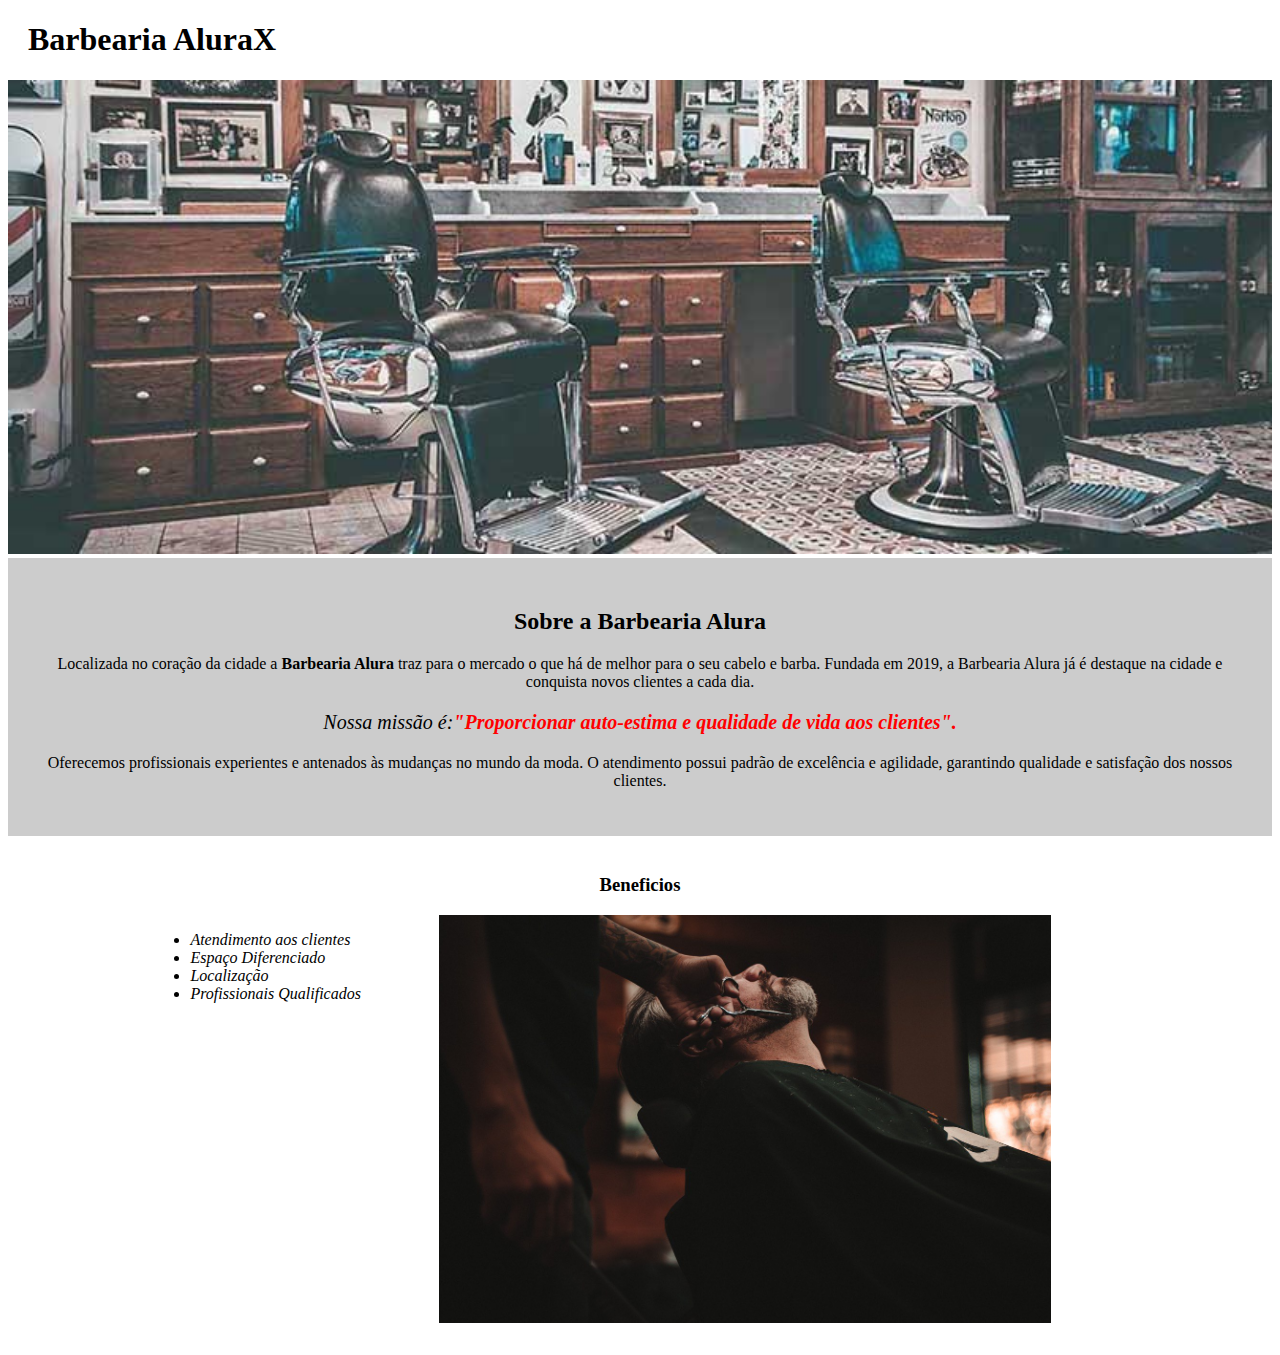
<file: Parte 1/index.html>
<!DOCTYPE html>
<html lang="pt-br">

<head>
    <meta charset="UTF-8">
    <title>Barbearia Alura</title>
    <link rel="stylesheet" href="style.css">
</head>

<body>
    <header>
        <h1 class="tituloPrincipal">Barbearia AluraX</h1>
    </header>
    <img id="banner" src="banner.jpg">
    <div class="principal">
        <h2 class="tituloCentralizado">Sobre a Barbearia Alura</h2>

        <p> Localizada no coração da cidade a <strong> Barbearia Alura</strong> traz para o mercado o que há de melhor para o seu cabelo e barba. Fundada em 2019, a Barbearia Alura já é destaque na cidade e conquista novos clientes a cada dia.</p>

        <p id="missao"><em>Nossa missão é:<strong>"Proporcionar auto-estima e qualidade de
                    vida aos clientes".</strong></em></p>

        <p>Oferecemos profissionais experientes e antenados às mudanças no mundo da moda. O atendimento possui padrão de excelência e agilidade, garantindo qualidade e satisfação dos nossos clientes.</p>
    </div>

    <div class="beneficios">
        <h3 class="tituloCentralizado">Beneficios</h3>
        <ul>
            <li class="itens">Atendimento aos clientes</li>
            <li class="itens">Espaço Diferenciado</li>
            <li class="itens">Localização</li>
            <li class="itens">Profissionais Qualificados</li>
        </ul>
        <img src="beneficios.jpg" class="imgBeneficios">
    </div>

</body>

</html>
</file>
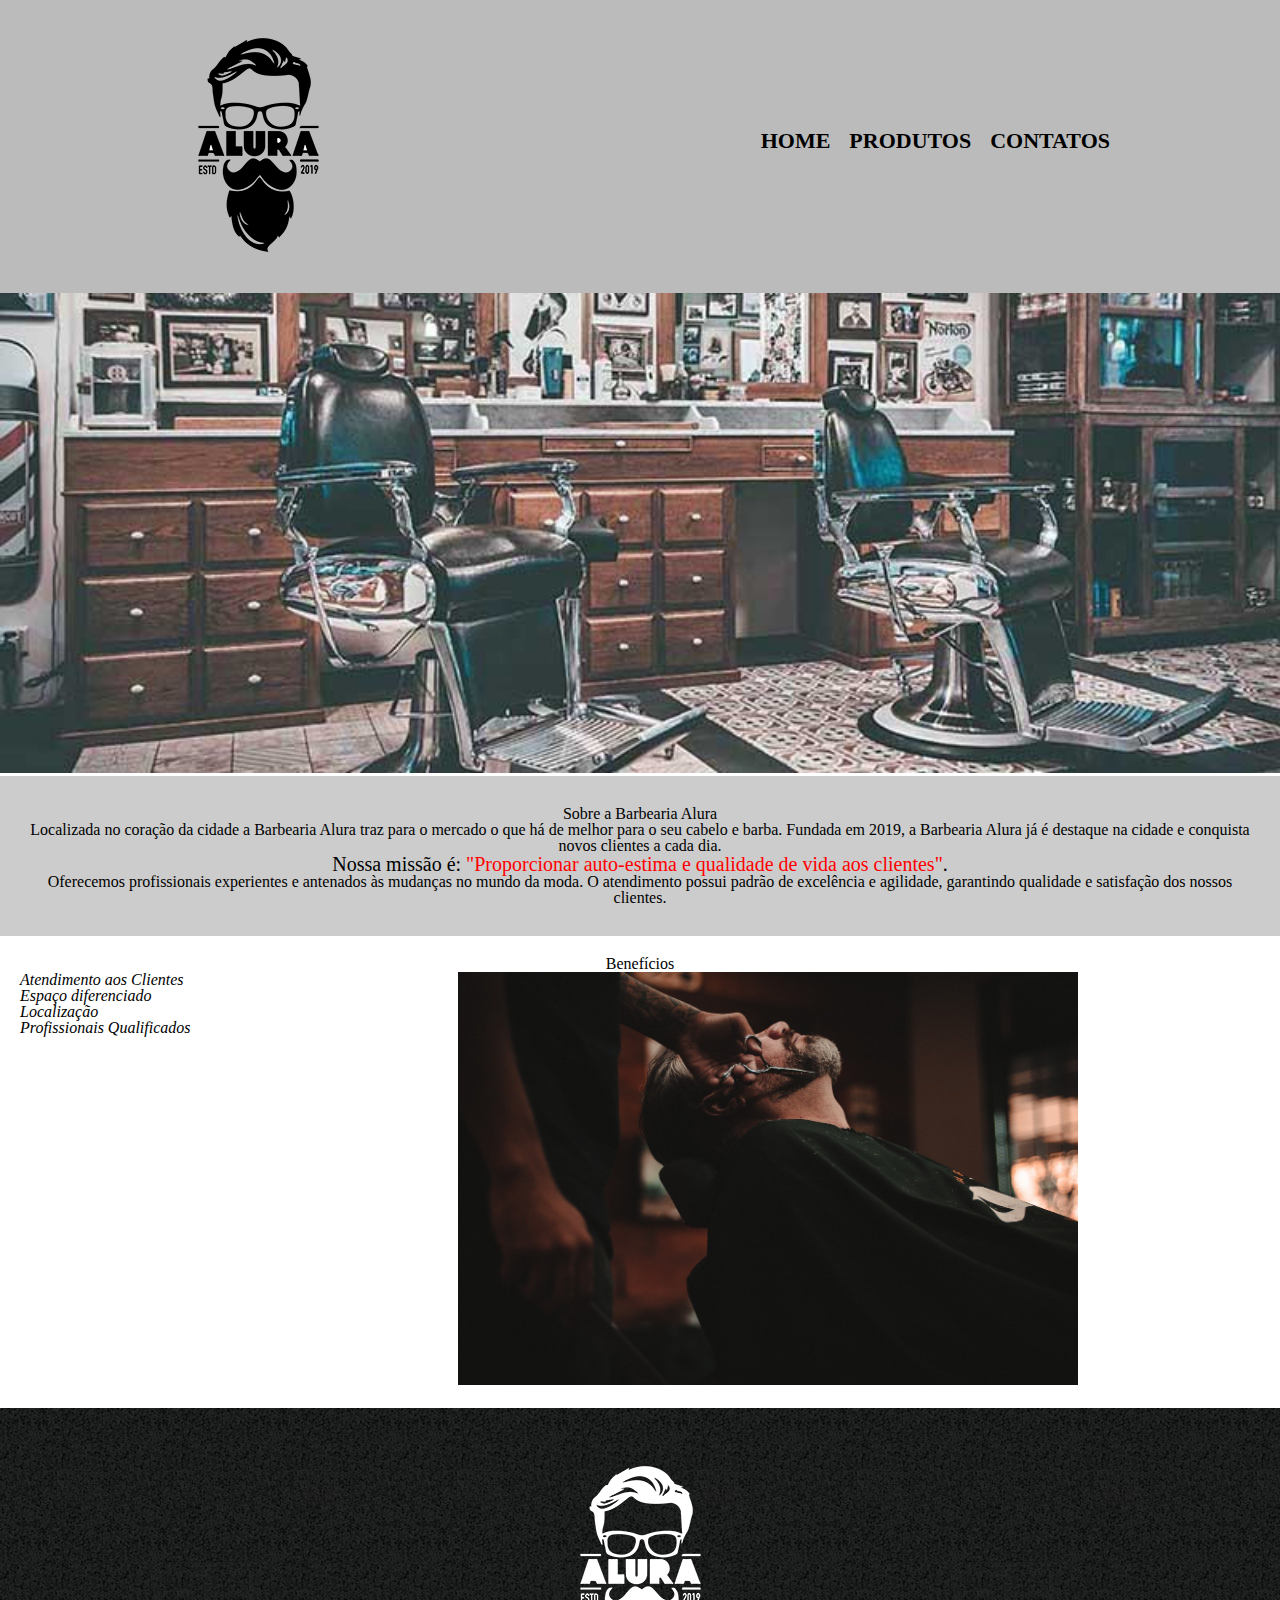
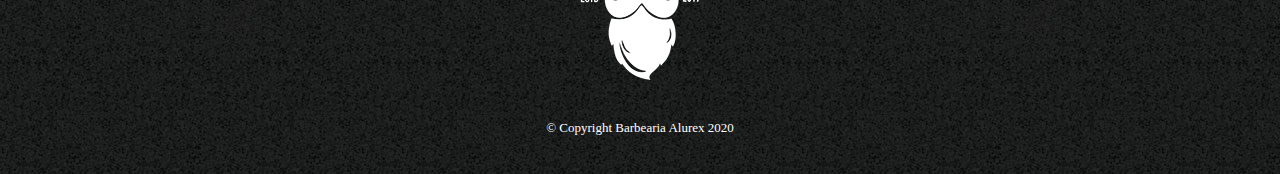
<file: Parte 2/index.html>
<!DOCTYPE html>
<html lang="pt-br">

<head>
    <meta charset="UTF-8">
    <title>Barbearia Alura</title>
    <link rel="stylesheet" href="reset.css/reset.css">
    <link rel="stylesheet" href="style.css">
    <link rel="stylesheet" href="produtos.css">
</head>

<body>
    <header>
        <div class="caixa">
            <h1><img src="imagens/logo.png"> </h1>
            <nav>
                <ul>
                    <li>
                        <a href="index.html">Home</a>
                    </li>
                    <li>
                        <a href="produtos.html">Produtos</a>
                    </li>
                    <li>
                        <a href="contatos.html">Contatos</a>
                    </li>
                </ul>
            </nav>
        </div>
    </header>
    <main>
        <img id="banner" src="banner.jpg">
        <div class="principal">
            <h2 class="titulo-centralizado">Sobre a Barbearia Alura</h2>

            <p>Localizada no coração da cidade a <strong>Barbearia Alura</strong> traz para o mercado o que há de melhor para o seu cabelo e barba. Fundada em 2019, a Barbearia Alura já é destaque na cidade e conquista novos clientes a cada dia.</p>

            <p id="missao"><em>Nossa missão é: <strong>"Proporcionar auto-estima e qualidade de vida aos clientes"</strong>.</em></p>

            <p>Oferecemos profissionais experientes e antenados às mudanças no mundo da moda. O atendimento possui padrão de excelência e agilidade, garantindo qualidade e satisfação dos nossos clientes.</p>
        </div>

        <div class="beneficios">
            <h3 class="titulo-centralizado">Benefícios</h3>

            <ul class="lista-beneficios">
                <li class="itens">Atendimento aos Clientes</li>
                <li class="itens">Espaço diferenciado</li>
                <li class="itens">Localização</li>
                <li class="itens">Profissionais Qualificados</li>
            </ul>

            <img src="beneficios.jpg" class="imagembeneficios">
        </div>
    </main>

    <footer>
        <img src="imagens/logo-branco.png">
        <p class="copyright">&copy; Copyright Barbearia Alurex 2020</p>
    </footer>
</body>

</html>
</file>
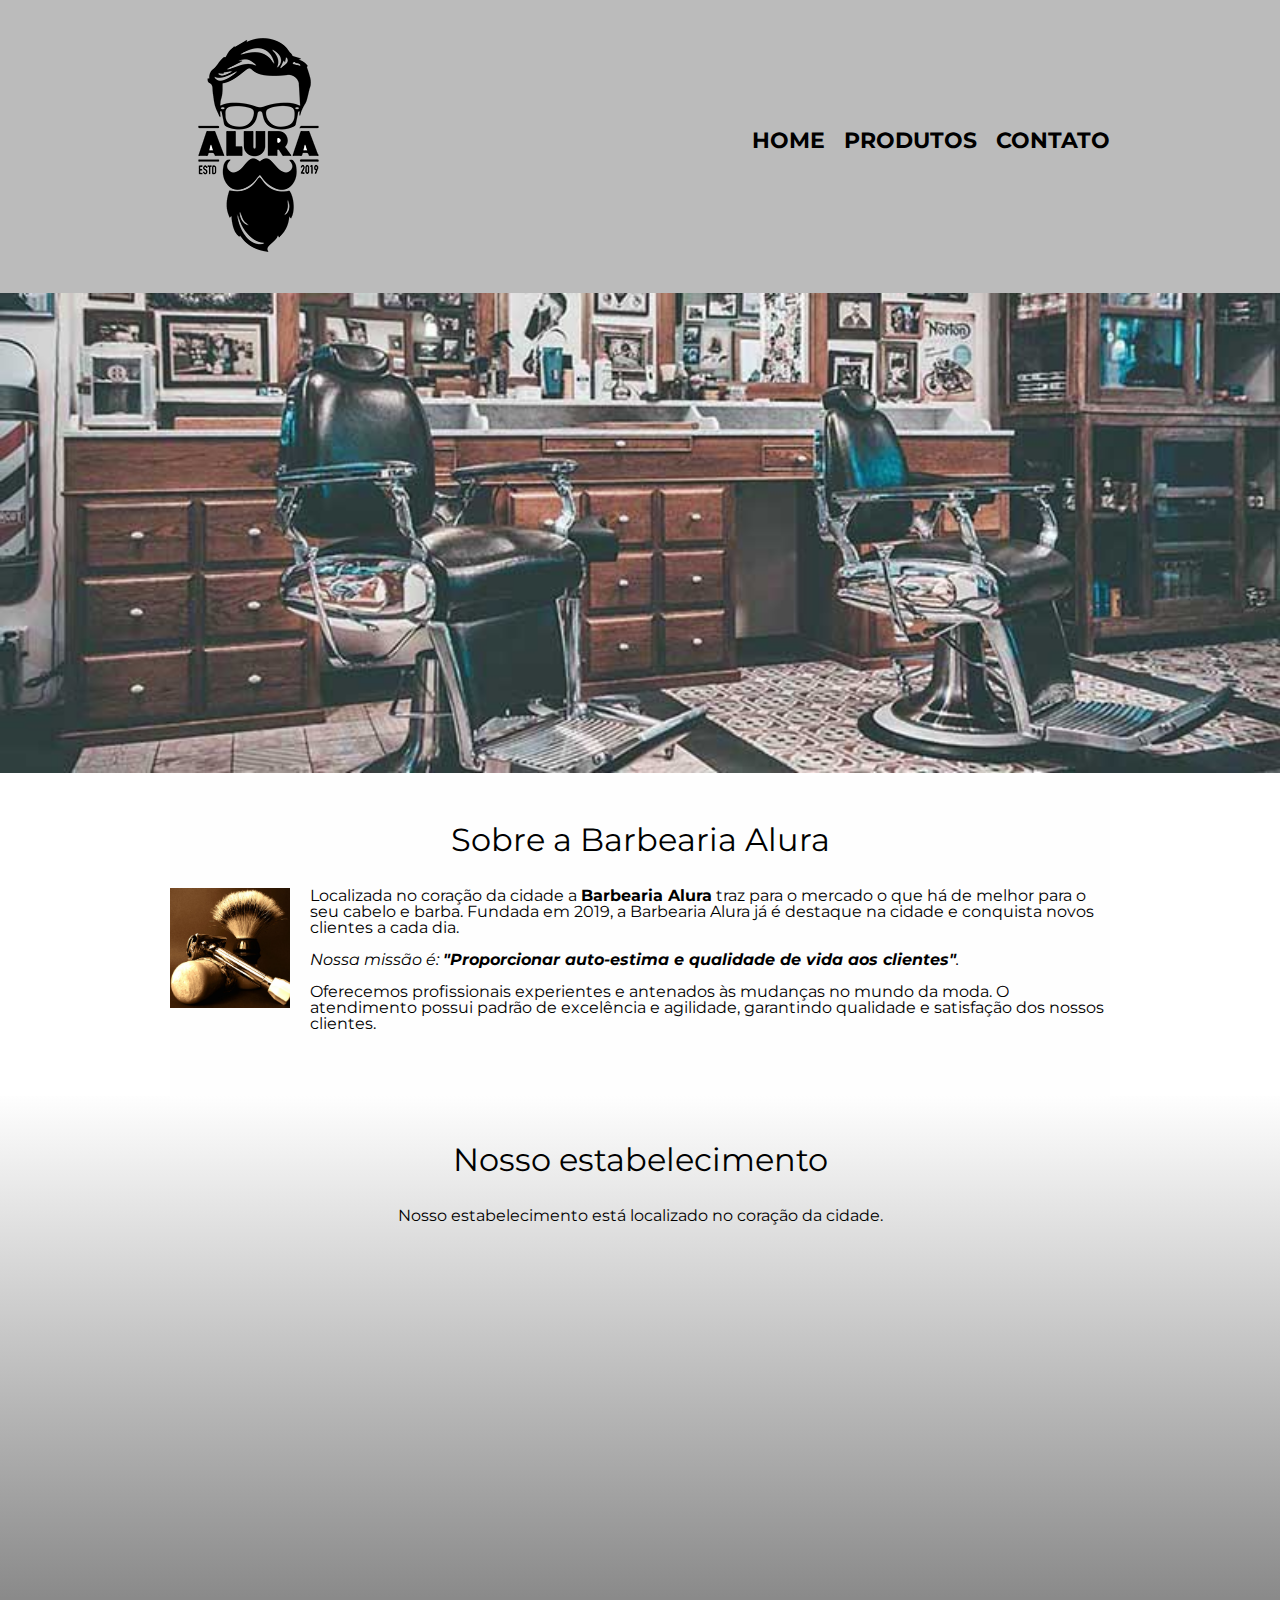
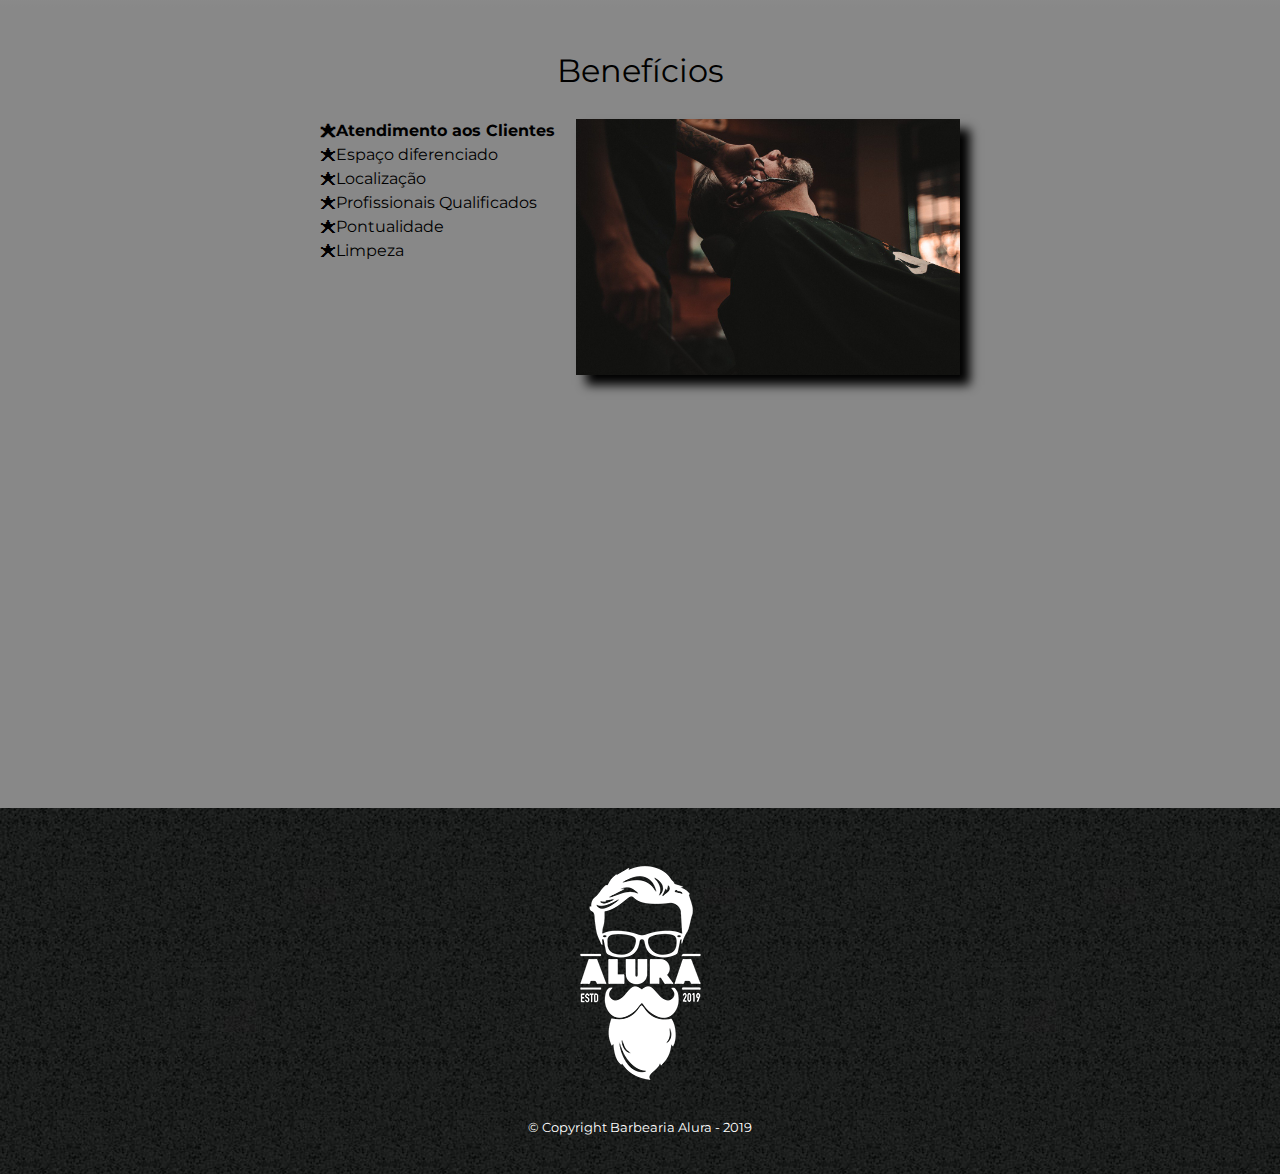
<file: Parte 4/index.html>
<!DOCTYPE html>
<html lang="pt-br">

<head>
    <meta charset="UTF-8">
    <meta name="viewport" content="width=device-width">
    <title>Barbearia Alura</title>

    <link rel="stylesheet" href="reset.css">
    <link rel="stylesheet" href="style.css">
    <link href="https://fonts.googleapis.com/css?family=Montserrat&display=swap" rel="stylesheet">
</head>

<body>
    <header>
        <div class="caixa">
            <h1><img src="logo.png"></h1>

            <nav>
                <ul>
                    <li><a href="index.html">Home</a></li>
                    <li><a href="produtos.html">Produtos</a></li>
                    <li><a href="contato.html">Contato</a></li>
                </ul>
            </nav>
        </div>
    </header>

    <img class="banner" src="banner.jpg">

    <main>
        <section class="principal">
            <h2 class="titulo-principal">Sobre a Barbearia Alura</h2>

            <img class="utensilios" src="utensilios.jpg" alt="Utensilios de um barbeiro.">

            <p>Localizada no coração da cidade a <strong>Barbearia Alura</strong> traz para o mercado o que há de melhor para o seu cabelo e barba. Fundada em 2019, a Barbearia Alura já é destaque na cidade e conquista novos clientes a cada dia.</p>

            <p id="missao"><em>Nossa missão é: <strong>"Proporcionar auto-estima e qualidade de vida aos clientes"</strong>.</em></p>

            <p>Oferecemos profissionais experientes e antenados às mudanças no mundo da moda. O atendimento possui padrão de excelência e agilidade, garantindo qualidade e satisfação dos nossos clientes.</p>
        </section>

        <section class="mapa">
            <h3 class="titulo-principal">Nosso estabelecimento</h3>
            <p>Nosso estabelecimento está localizado no coração da cidade.</p>

            <div class="mapa-conteudo">
                <iframe src="https://www.google.com/maps/embed?pb=!1m18!1m12!1m3!1d3656.4483278365396!2d-46.63466568562861!3d-23.588249068469487!2m3!1f0!2f0!3f0!3m2!1i1024!2i768!4f13.1!3m3!1m2!1s0x94ce5a2b2ed7f3a1%3A0xab35da2f5ca62674!2sCaelum!5e0!3m2!1spt-BR!2sbr!4v1568814489656!5m2!1spt-BR!2sbr"
                    width="100%" height="300" frameborder="0" style="border:0;" allowfullscreen=""></iframe>
            </div>
        </section>

        <section class="beneficios">
            <h3 class="titulo-principal">Benefícios</h3>

            <div class="conteudo-beneficios">
                <ul class="lista-beneficios">
                    <li class="itens">Atendimento aos Clientes</li>
                    <li class="itens">Espaço diferenciado</li>
                    <li class="itens">Localização</li>
                    <li class="itens">Profissionais Qualificados</li>
                    <li class="itens">Pontualidade</li>
                    <li class="itens">Limpeza</li>
                </ul><img src="beneficios.jpg" class="imagem-beneficios">
            </div>

            <div class="video">
                <iframe width="100%" height="315" src="https://www.youtube.com/embed/wcVVXUV0YUY" frameborder="0" allow="accelerometer; autoplay; encrypted-media; gyroscope; picture-in-picture" allowfullscreen></iframe>
            </div>
        </section>
    </main>

    <footer>
        <img src="logo-branco.png">
        <p class="copyright">&copy; Copyright Barbearia Alura - 2019</p>
    </footer>
</body>

</html>
</file>
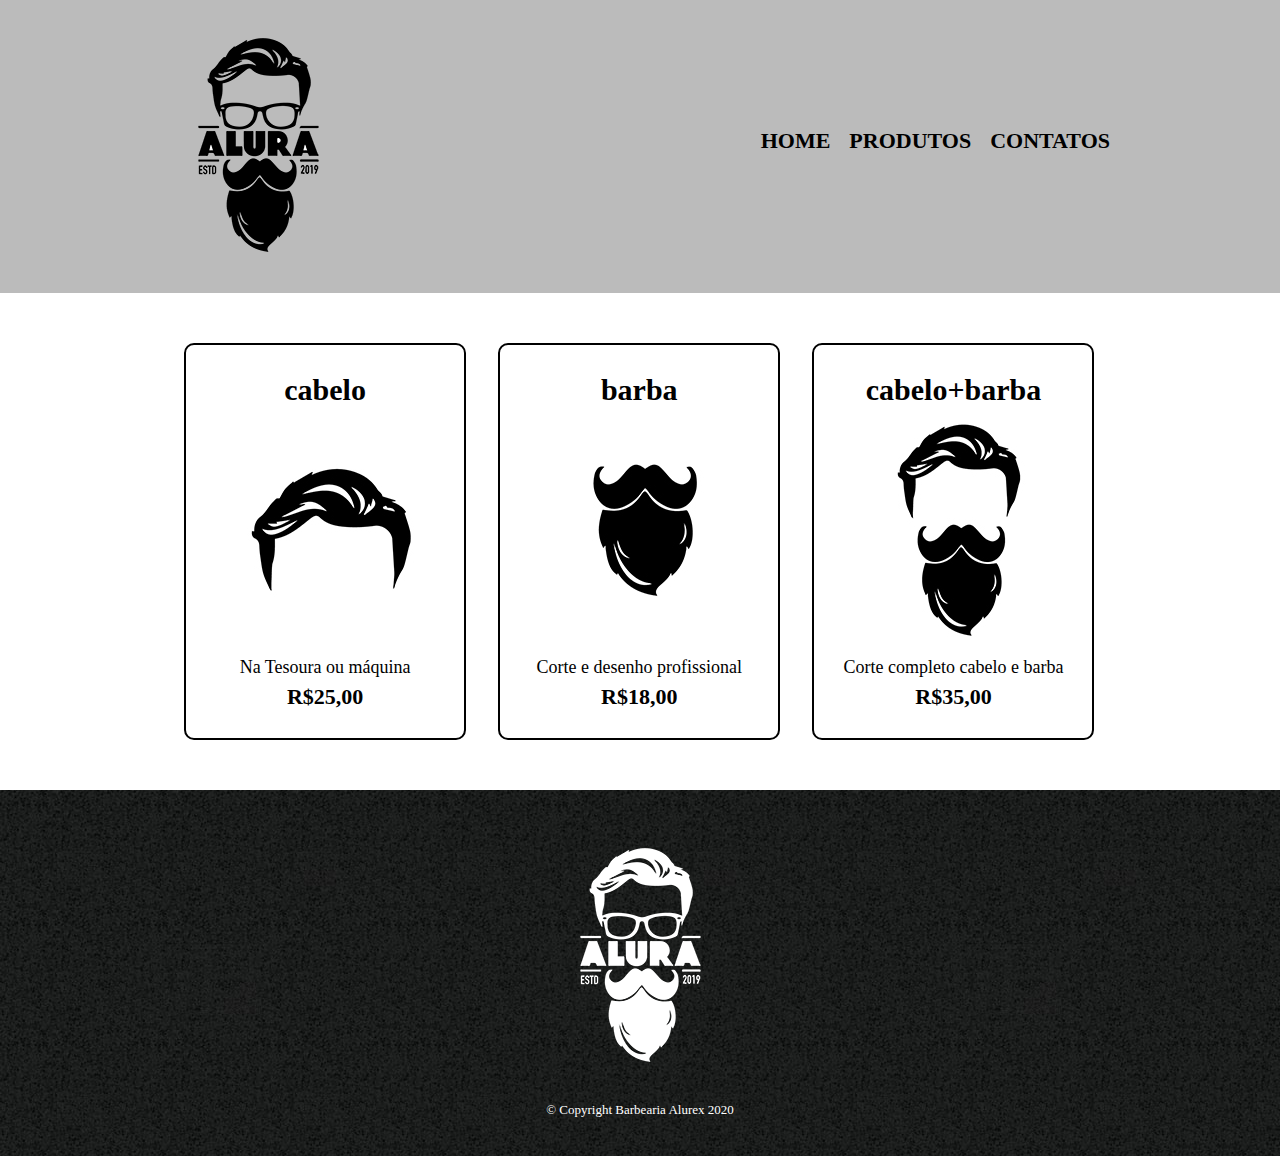
<file: Parte 2/produtos.html>
<!DOCTYPE html>
<html>

<head>
    <meta charset="UTF-8">
    <title>Produtos - Barbearia Alura</title>

    <link rel="stylesheet" href="reset.css/reset.css">
    <link rel="stylesheet" href="produtos.css">
</head>

<body>
    <header>
        <div class="caixa">
            <h1><img src="imagens/logo.png"> </h1>
            <nav>
                <ul>
                    <li>
                        <a href="index.html">Home</a>
                    </li>
                    <li>
                        <a href="produtos.html">Produtos</a>
                    </li>
                    <li>
                        <a href="contatos.html">Contatos</a>
                    </li>
                </ul>
            </nav>
        </div>
    </header>

    <main>
        <ul class="produtos">
            <li>
                <h2>cabelo</h2>
                <img src="imagens/cabelo.jpg">
                <p class="produto-descricao">Na Tesoura ou máquina</p>
                <p class="produto-preco">R$25,00</p>
            </li>
            <li>
                <h2>barba</h2>
                <img src="imagens/barba.jpg">
                <p class="produto-descricao">Corte e desenho profissional</p>
                <p class="produto-preco">R$18,00</p>
            </li>
            <li>
                <h2>cabelo+barba</h2>
                <img src="imagens/cabelo+barba.jpg">
                <p class="produto-descricao">Corte completo cabelo e barba</p>
                <p class="produto-preco">R$35,00</p>
            </li>
        </ul>
    </main>

    <footer>
        <img src="imagens/logo-branco.png">
        <p class="copyright">&copy; Copyright Barbearia Alurex 2020</p>
    </footer>
</body>

</html>
</file>
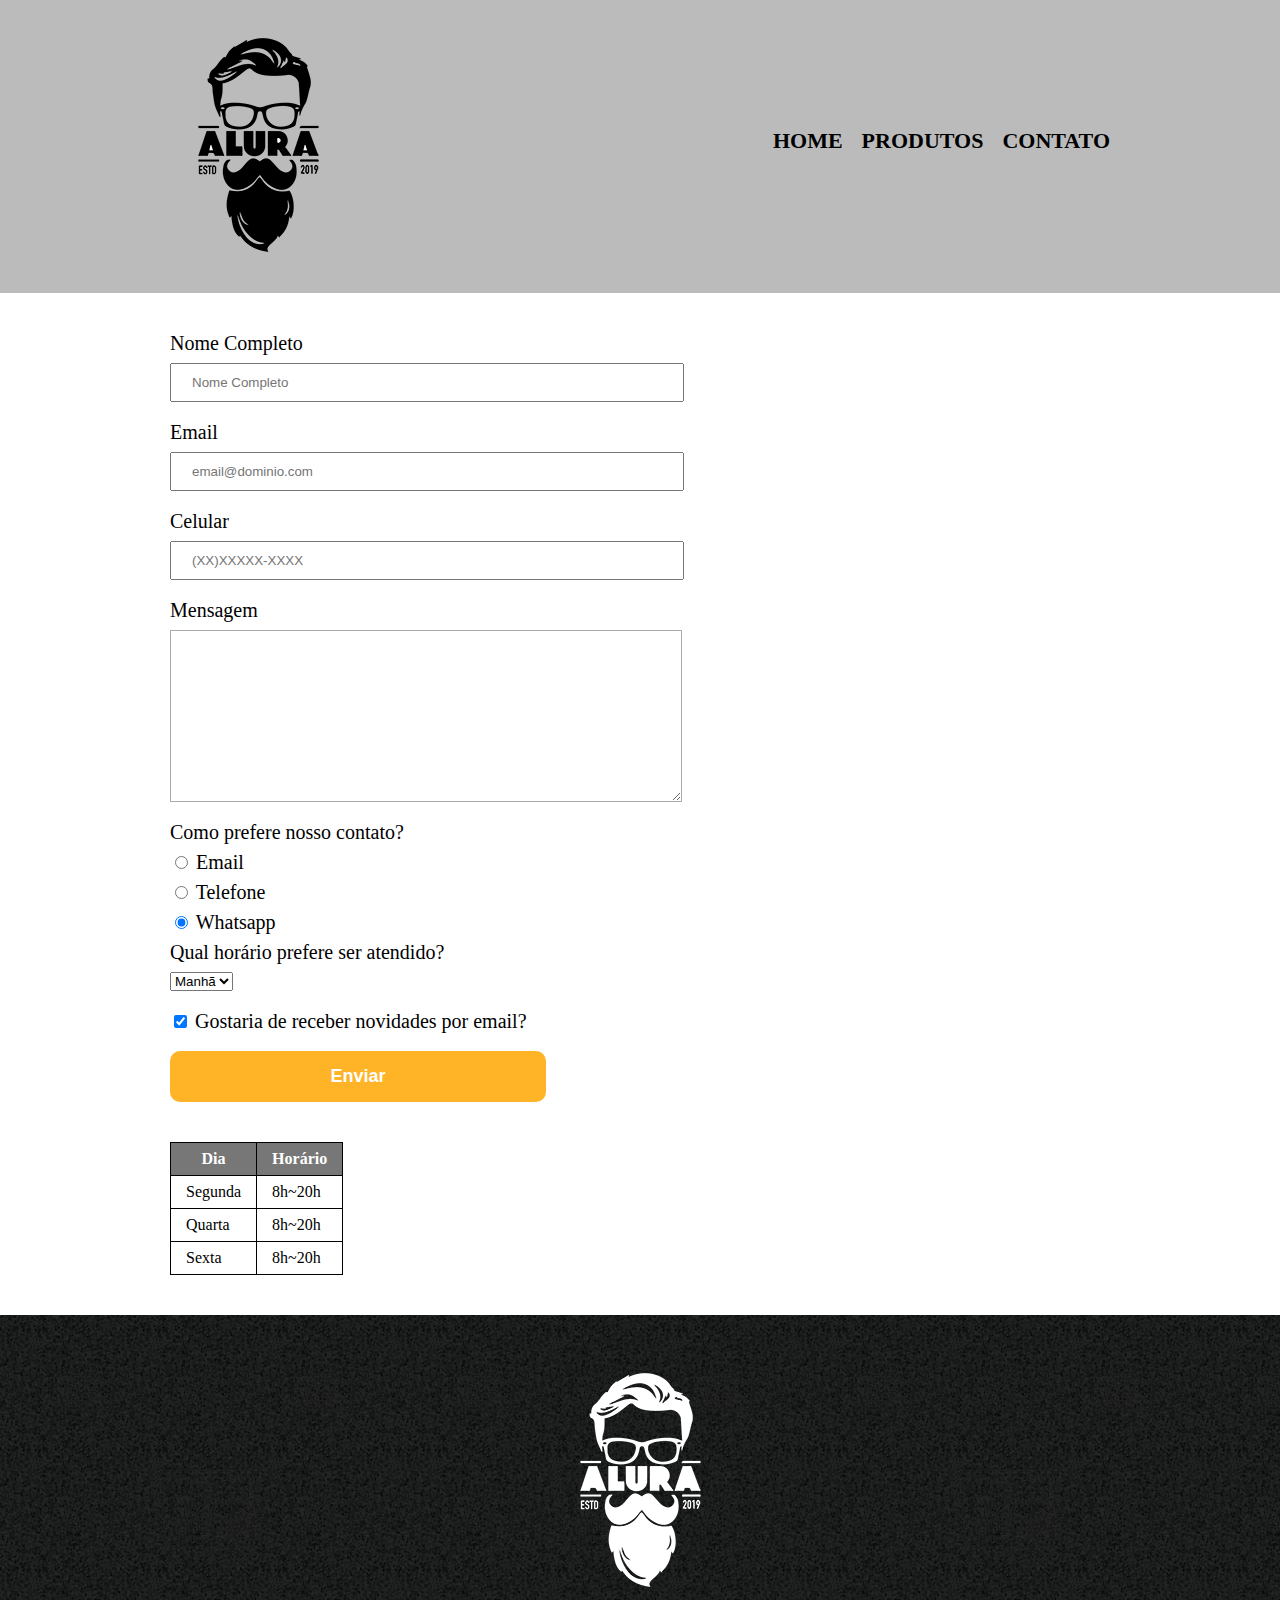
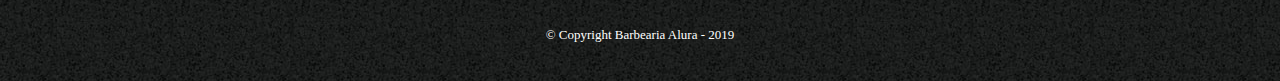
<file: Parte 3/contato.html>
<!DOCTYPE html>
<html>

<head>
    <meta charset="UTF-8">
    <title>Contato - Barbearia Alura</title>

    <link rel="stylesheet" href="reset.css">
    <link rel="stylesheet" href="style.css">
</head>

<body>
    <header>
        <div class="caixa">
            <h1><img src="logo.png" alt="Logo da Barbearia Alura"></h1>

            <nav>
                <ul>
                    <li><a href="index.html">Home</a></li>
                    <li><a href="produtos.html">Produtos</a></li>
                    <li><a href="contato.html">Contato</a></li>
                </ul>
            </nav>
        </div>
    </header>

    <main>
        <form>
            <label for="nome">Nome Completo</label>
            <input type="text" id="nome" class="input-padrao" required placeholder="Nome Completo">

            <label for="email">Email</label>
            <input type="email" id="email" class="input-padrao" required placeholder="email@dominio.com">

            <label for="telefone">Celular</label>
            <input type="tel" id="telefone" class="input-padrao" required placeholder="(XX)XXXXX-XXXX">

            <label for="mensagem">Mensagem</label>
            <textarea cols="75" rows="10" id="mensagem" class="input-padrao"></textarea>

            <fieldset>
                <legend>Como prefere nosso contato?</legend>
                <label for="radio-email"> 
                    <input type="radio" name="contato" value="email" id="radio-email">
                    Email
                </label>

                <label for="radio-telefone"> 
                    <input type="radio" name="contato" value="telefone" id="radio-telefone">
                    Telefone
                </label>


                <label for="radio-whatsapp">
                    <input type="radio" name="contato" value="whatsapp" id="radio-whatsapp" checked>
                    Whatsapp
                </label>

            </fieldset>

            <fieldset>
                <legend>Qual horário prefere ser atendido?</legend>
                <select>
                    <option>Manhã</option>
                    <option>Tarde</option>
                    <option>Noite</option>
                </select>
            </fieldset>

            <label class="checkbox"><input type="checkbox" checked> Gostaria de receber novidades por email?</label>

            <input type="submit" value="Enviar" class="enviar">
        </form>

        <table>
            <thead>
                <tr>
                    <th>Dia</th>
                    <th>Horário</th>
                </tr>
            </thead>
            <tbody>
                <tr>
                    <td>Segunda</td>
                    <td>8h~20h</td>
                </tr>
                <tr>
                    <td>Quarta</td>
                    <td>8h~20h</td>
                </tr>
                <tr>
                    <td>Sexta</td>
                    <td>8h~20h</td>
                </tr>
            </tbody>
        </table>
    </main>

    <footer>
        <img src="logo-branco.png" alt="Logo da Barbearia Alura">
        <p class="copyright">&copy; Copyright Barbearia Alura - 2019</p>
    </footer>
</body>

</html>
</file>
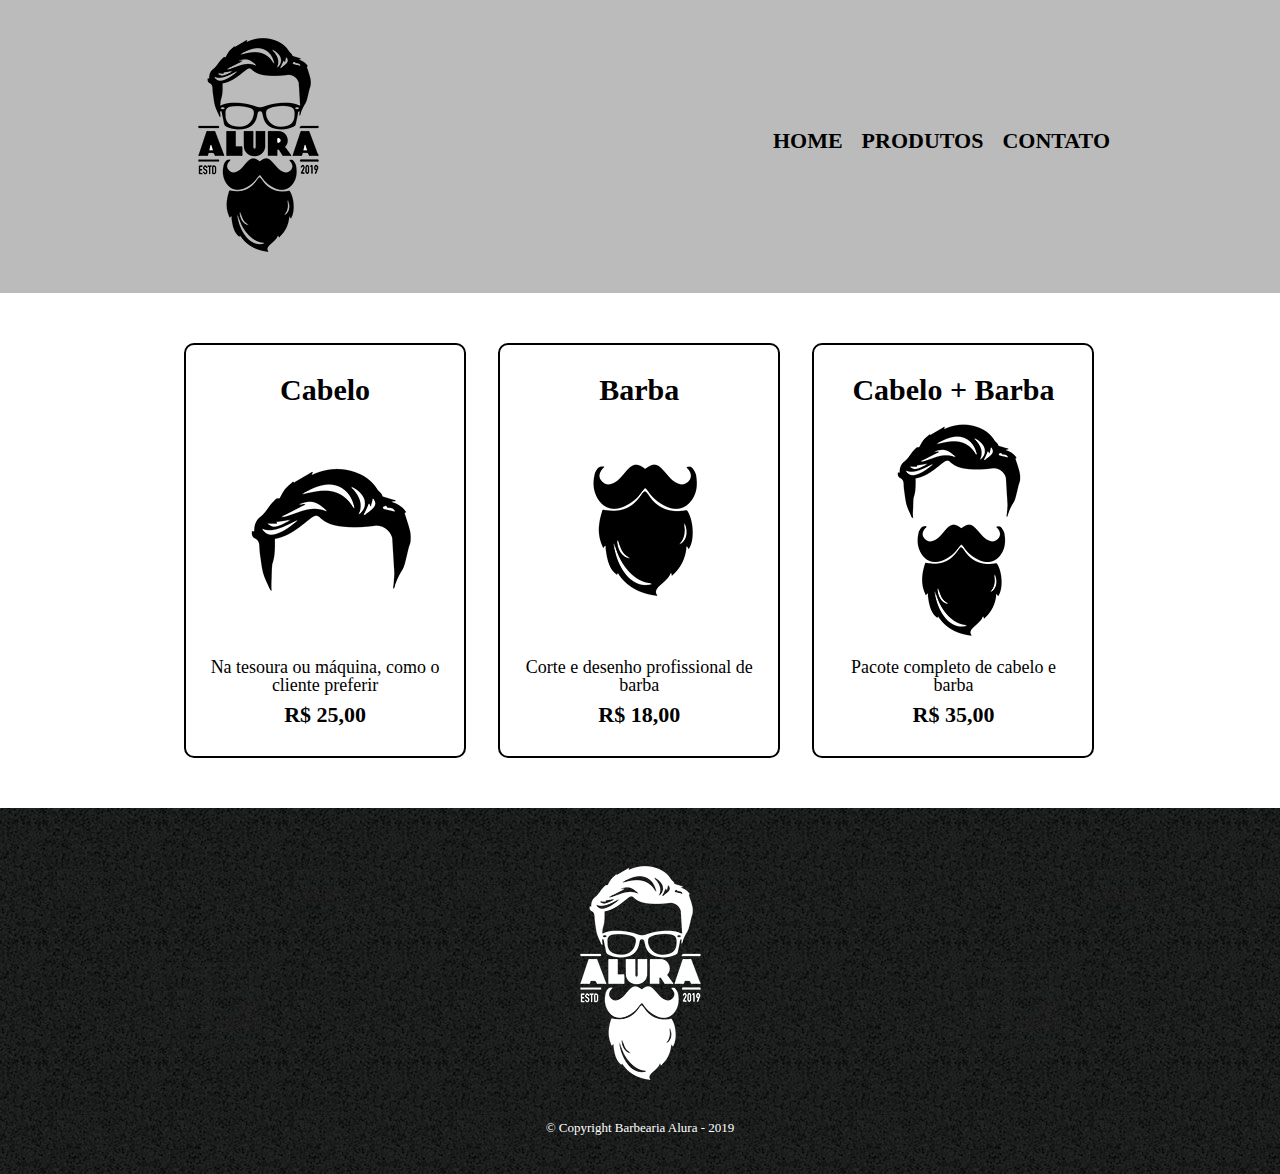
<file: Parte 3/produtos.html>
<!DOCTYPE html>
<html>

<head>
    <meta charset="UTF-8">
    <title>Produtos - Barbearia Alura</title>

    <link rel="stylesheet" href="reset.css">
    <link rel="stylesheet" href="style.css">
</head>

<body>
    <header>
        <div class="caixa">
            <h1><img src="logo.png"></h1>

            <nav>
                <ul>
                    <li><a href="index.html">Home</a></li>
                    <li><a href="produtos.html">Produtos</a></li>
                    <li><a href="contato.html">Contato</a></li>
                </ul>
            </nav>
        </div>
    </header>

    <main>
        <ul class="produtos">
            <li>
                <h2>Cabelo</h2>
                <img src="cabelo.jpg">
                <p class="produto-descricao">Na tesoura ou máquina, como o cliente preferir</p>
                <p class="produto-preco">R$ 25,00</p>
            </li>
            <li>
                <h2>Barba</h2>
                <img src="barba.jpg">
                <p class="produto-descricao">Corte e desenho profissional de barba</p>
                <p class="produto-preco">R$ 18,00</p>
            </li>
            <li>
                <h2>Cabelo + Barba</h2>
                <img src="cabelo+barba.jpg">
                <p class="produto-descricao">Pacote completo de cabelo e barba</p>
                <p class="produto-preco">R$ 35,00</p>
            </li>
        </ul>
    </main>

    <footer>
        <img src="logo-branco.png">
        <p class="copyright">&copy; Copyright Barbearia Alura - 2019</p>
    </footer>
</body>

</html>
</file>
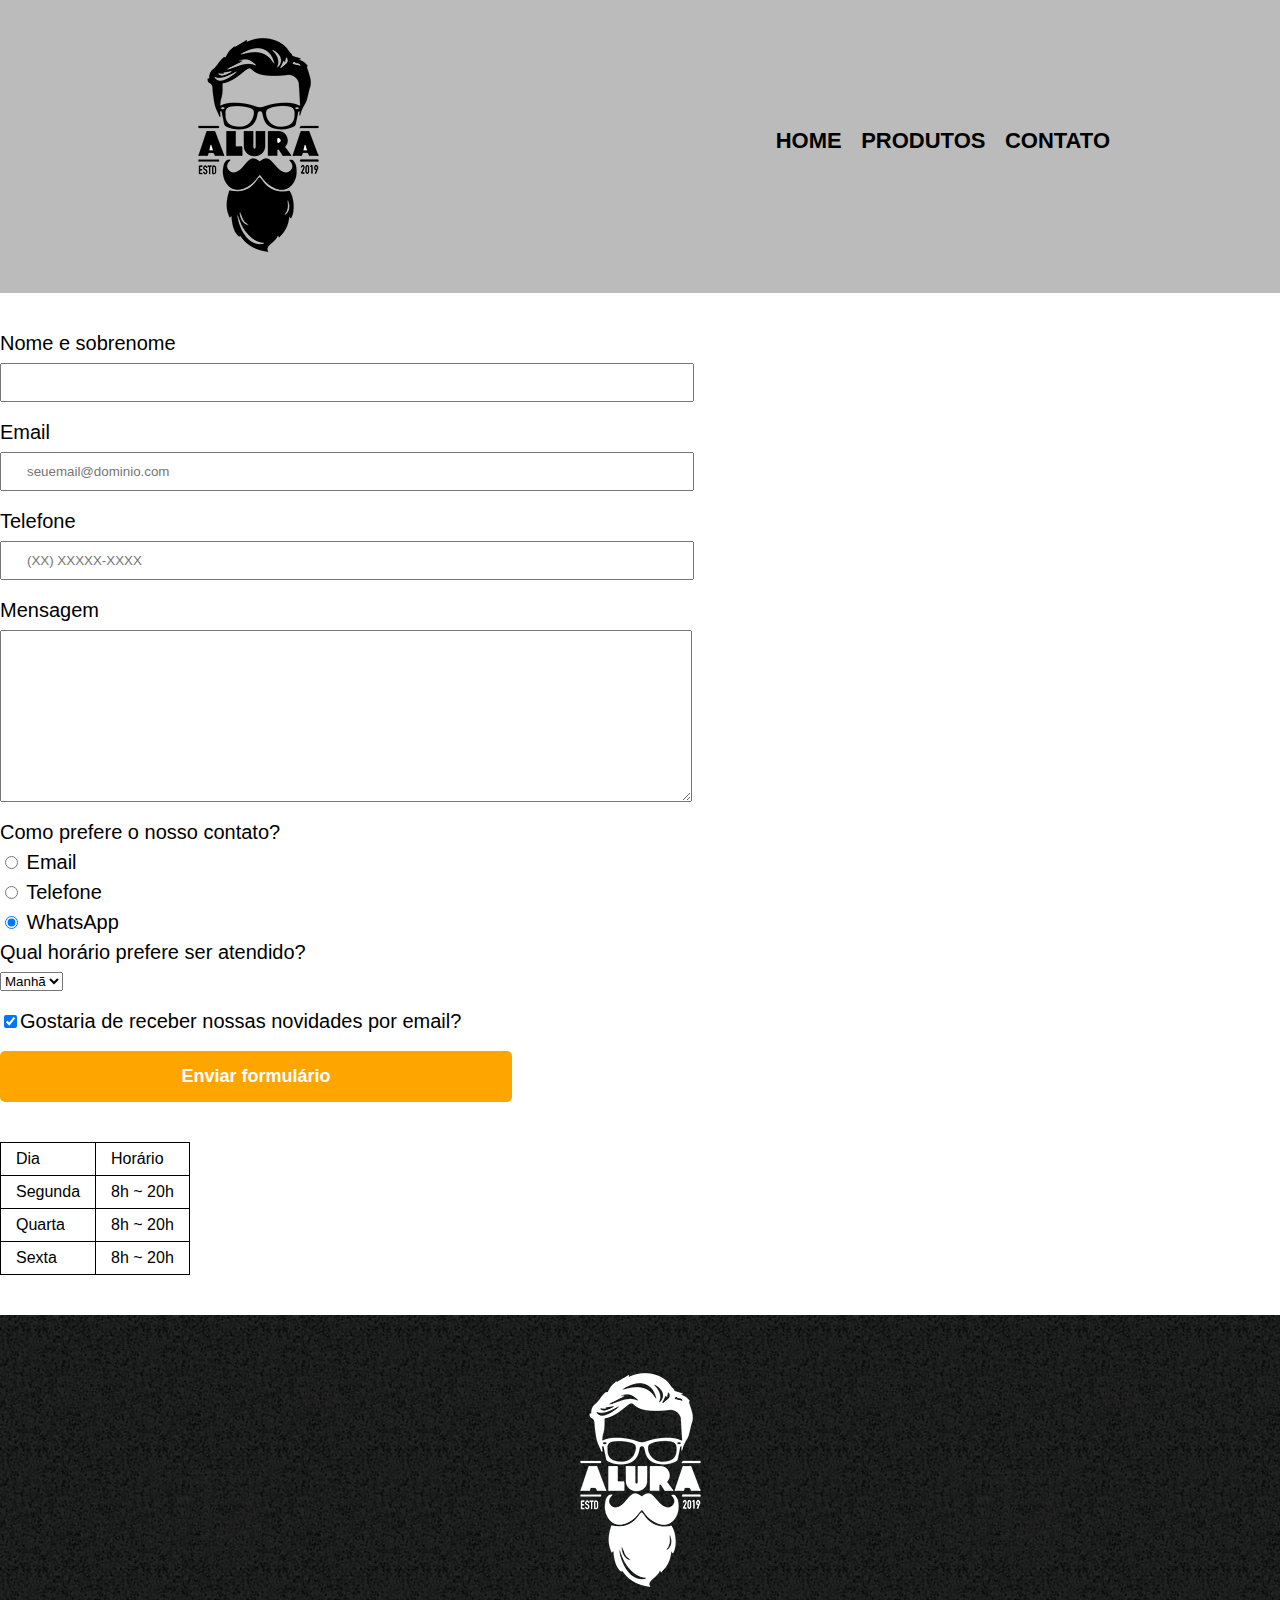
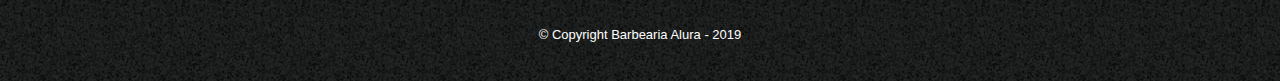
<file: Parte 4/contato.html>
<!DOCTYPE html>
<html>
	<head>
		<meta charset="UTF-8">
		<title>Contato - Barbearia Alura</title>

		<link rel="stylesheet" href="reset.css">
		<link rel="stylesheet" href="style.css">
	</head>
	<body>
		<header>
			<div class="caixa">
				<h1><img src="logo.png" alt="Logo da Barbearia Alura"></h1>

				<nav>
					<ul>
						<li><a href="index.html">Home</a></li>
						<li><a href="produtos.html">Produtos</a></li>
						<li><a href="contato.html">Contato</a></li>
					</ul>
				</nav>
			</div>
		</header>

		<main>
			<form>
				<label for="nomesobrenome">Nome e sobrenome</label>
				<input type="text" id="nomesobrenome" class="input-padrao" required>

				<label for="email">Email</label>
				<input type="email" id="email" class="input-padrao" required placeholder="seuemail@dominio.com">

				<label for="telefone">Telefone</label>
				<input type="tel" id="telefone" class="input-padrao" required placeholder="(XX) XXXXX-XXXX">

				<label for="mensagem">Mensagem</label>
				<textarea cols="70" rows="10" id="mensagem" class="input-padrao" required></textarea>

				<fieldset>
					<legend>Como prefere o nosso contato?</legend>
					<label for="radio-email"><input type="radio" name="contato" value="email" id="radio-email"> Email</label>
					
					<label for="radio-telefone"><input type="radio" name="contato" value="telefone" id="radio-telefone"> Telefone</label>
					
					<label for="radio-whatsapp"><input type="radio" name="contato" value="whatsapp" id="radio-whatsapp" checked> WhatsApp</label>
				</fieldset>

				<fieldset>
					<legend>Qual horário prefere ser atendido?</legend>
					<select>
						<option>Manhã</option>
						<option>Tarde</option>
						<option>Noite</option>
					</select>
				</fieldset>

				<label class="checkbox"><input type="checkbox" checked>Gostaria de receber nossas novidades por email?</label>

				<input type="submit" value="Enviar formulário" class="enviar">
			</form>

			<table>
				<tr>
					<td>Dia</td>
					<td>Horário</td>
				</tr>
				<tr>
					<td>Segunda</td>
					<td>8h ~ 20h</td>
				</tr>
				<tr>
					<td>Quarta</td>
					<td>8h ~ 20h</td>
				</tr>
				<tr>
					<td>Sexta</td>
					<td>8h ~ 20h</td>
				</tr>
			</table>
		</main>

		<footer>
			<img src="logo-branco.png" alt="Logo da Barbearia Alura">
			<p class="copyright">&copy; Copyright Barbearia Alura - 2019</p>
		</footer>
	</body>
</html>
</file>
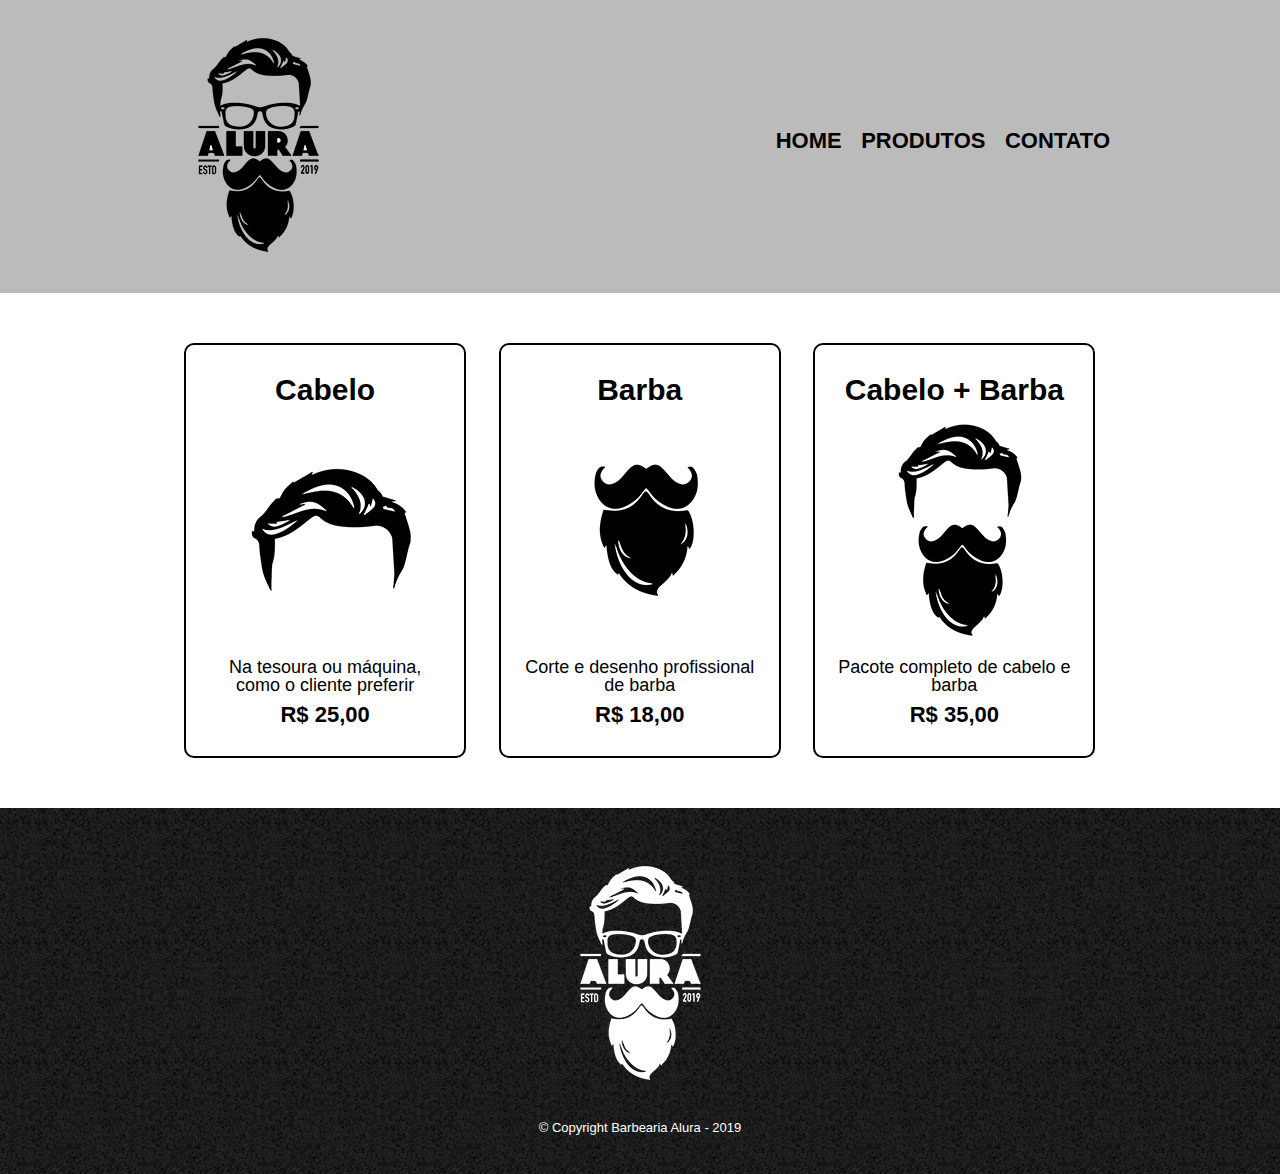
<file: Parte 4/produtos.html>
<!DOCTYPE html>
<html>
	<head>
		<meta charset="UTF-8">
		<title>Produtos - Barbearia Alura</title>

		<link rel="stylesheet" href="reset.css">
		<link rel="stylesheet" href="style.css">
	</head>
	<body>
		<header>
			<div class="caixa">
				<h1><img src="logo.png"></h1>

				<nav>
					<ul>
						<li><a href="index.html">Home</a></li>
						<li><a href="produtos.html">Produtos</a></li>
						<li><a href="contato.html">Contato</a></li>
					</ul>
				</nav>
			</div>
		</header>

		<main>
			<ul class="produtos">
				<li>
					<h2>Cabelo</h2>
					<img src="cabelo.jpg">
					<p class="produto-descricao">Na tesoura ou máquina, como o cliente preferir</p>
					<p class="produto-preco">R$ 25,00</p>
				</li>
				<li>
					<h2>Barba</h2>
					<img src="barba.jpg">
					<p class="produto-descricao">Corte e desenho profissional de barba</p>
					<p class="produto-preco">R$ 18,00</p>
				</li>
				<li>
					<h2>Cabelo + Barba</h2>
					<img src="cabelo+barba.jpg">
					<p class="produto-descricao">Pacote completo de cabelo e barba</p>
					<p class="produto-preco">R$ 35,00</p>
				</li>
			</ul>
		</main>

		<footer>
			<img src="logo-branco.png">
			<p class="copyright">&copy; Copyright Barbearia Alura - 2019</p>
		</footer>
	</body>
</html>
</file>
<file: Parte 1/style.css>
#banner {
    width: 100%;
}

.principal {
    background-color: #CCCCCC;
    padding: 30px;
}

.tituloPrincipal {
    padding-left: 20px;
}

.tituloCentralizado {
    text-align: center;
}

p {
    text-align: center;
}

#missao {
    font-size: 20px;
}

em strong {
    color: red;
}

.beneficios {
    background-color: white;
    padding: 20px;
}

ul {
    display: inline-block;
    vertical-align: top;
    width: 20%;
    margin-left: 10%;
}

.itens {
    font-style: italic;
}

.imgBeneficios {
    width: 50%;
}
</file>
<file: Parte 2/style.css>
#banner {
    width: 100%;
}

.principal {
    background: #CCCCCC;
    padding: 30px;
}

.titulo-principal {
    padding-left: 20px;
}

.titulo-centralizado {
    text-align: center
}

p {
    text-align: center;
}

#missao {
    font-size: 20px
}

em strong {
    color: #FF0000;
}

.itens {
    font-style: italic
}

.beneficios {
    background: #FFFFFF;
    padding: 20px;
}

.lista-beneficios {
    display: inline-block;
    vertical-align: top;
    width: 20%;
    margin-right: 15%;
}

.imagembeneficios {
    width: 50%;
}
</file>
<file: Parte 2/produtos.css>
header {
    background-color: #BBBBBB;
    padding: 20px 0;
}

.caixa {
    position: relative;
    width: 940px;
    margin: 0 auto;
}

nav {
    position: absolute;
    top: 110px;
    right: 0;
}

nav li {
    display: inline;
    margin-left: 15px;
}

nav a {
    text-transform: uppercase;
    color: black;
    font-weight: bold;
    font-size: 22px;
    text-decoration: none;
}

nav a:hover {
    color: darkgoldenrod;
    text-decoration: underline;
}

.produtos {
    width: 940px;
    margin: 0 auto;
    padding: 50px 0;
}

.produtos li {
    display: inline-block;
    text-align: center;
    width: 30%;
    vertical-align: top;
    margin: 0 1.5%;
    padding: 30px 20px;
    box-sizing: border-box;
    border: 2px solid black;
    border-radius: 10px;
}

.produtos li:hover {
    border-color: darkgoldenrod;
}

.produtos li:active {
    border-color: green;
}

.produtos li:hover h2 {
    font-size: 35px;
}

.produtos h2 {
    font-size: 30px;
    font-weight: bold;
}

.produto-descricao {
    font-size: 18px;
}

.produto-preco {
    font-size: 22px;
    font-weight: bold;
    margin-top: 10px;
}

footer {
    text-align: center;
    background-image: url("imagens/bg.jpg");
    padding: 40px 0;
}

.copyright {
    color: white;
    font-size: 13px;
    margin-top: 20px;
}
</file>
<file: Parte 4/style.css>
body {
    font-family: 'Montserrat', sans-serif;
}

header {
    background: #BBBBBB;
    padding: 20px 0;
}

.caixa {
    position: relative;
    width: 940px;
    margin: 0 auto;
}

nav {
    position: absolute;
    top: 110px;
    right: 0;
}

nav li {
    display: inline;
    margin: 0 0 0 15px;
}

nav a {
    text-transform: uppercase;
    color: #000000;
    font-weight: bold;
    font-size: 22px;
    text-decoration: none;
}

nav a:hover {
    color: #C78C19;
    text-decoration: underline;
}

.produtos {
    width: 940px;
    margin: 0 auto;
    padding: 50px 0;
}

.produtos li {
    display: inline-block;
    text-align: center;
    width: 30%;
    vertical-align: top;
    margin: 0 1.5%;
    padding: 30px 20px;
    box-sizing: border-box;
    border: 2px solid #000000;
    border-radius: 10px;
}

.produtos li:hover {
    border-color: #C78C19;
}

.produtos li:active {
    border-color: #088C19;
}

.produtos li:hover h2 {
    font-size: 34px;
}

.produtos h2 {
    font-size: 30px;
    font-weight: bold;
}

.produto-descricao {
    font-size: 18px;
}

.produto-preco {
    font-size: 22px;
    font-weight: bold;
    margin-top: 10px;
}

footer {
    text-align: center;
    background: url("bg.jpg");
    padding: 40px 0;
}

.copyright {
    color: #FFFFFF;
    font-size: 13px;
    margin: 20px 0 0;
}

main {}

form {
    margin: 40px 0;
}

form label,
form legend {
    display: block;
    font-size: 20px;
    margin: 0 0 10px;
}

.input-padrao {
    display: block;
    margin: 0 0 20px;
    padding: 10px 25px;
    width: 50%;
}

.checkbox {
    margin: 20px 0;
}

.enviar {
    width: 40%;
    padding: 15px 0;
    background: orange;
    color: white;
    font-weight: bold;
    font-size: 18px;
    border: none;
    border-radius: 5px;
    transition: 1s all;
    cursor: pointer;
}

.enviar:hover {
    background: darkorange;
    transform: scale(1.2);
}

table {
    margin: 20px 0 40px;
}

thead {
    background: #555555;
    color: white;
    font-weight: bold;
}

td,
th {
    border: 1px solid #000000;
    padding: 8px 15px;
}


/* css da página inicial */

.banner {
    width: 100%;
}

.titulo-principal {
    text-align: center;
    font-size: 2em;
    margin: 0 0 1em;
    clear: left;
}

.principal {
    padding: 3em 0;
    background: #FEFEFE;
    width: 940px;
    margin: 0 auto;
}

.principal p {
    margin: 0 0 1em;
}

.principal strong {
    font-weight: bold;
}

.principal em {
    font-style: italic;
}

.utensilios {
    width: 120px;
    float: left;
    margin: 0 20px 20px 0;
}

.mapa {
    padding: 3em 0;
    background: linear-gradient(#FEFEFE, #888888);
}

.mapa-conteudo {
    width: 940px;
    margin: 0 auto;
}

.mapa p {
    margin: 0 0 2em;
    text-align: center;
}

.beneficios {
    padding: 3em 0;
    background: #888888;
}

.conteudo-beneficios {
    width: 640px;
    margin: 0 auto;
}

.lista-beneficios {
    width: 40%;
    display: inline-block;
    vertical-align: top;
}

.itens {
    line-height: 1.5;
}

.itens:first-child {
    font-weight: bold;
}

.itens:before {
    content: "🟊";
}

.imagem-beneficios {
    width: 60%;
    opacity: 1;
    transition: 400ms;
    box-shadow: 10px 10px 10px 0 #000000;
}

.imagem-beneficios:hover {
    opacity: 0.3;
}

.video {
    width: 560px;
    margin: 2em auto;
}

@media screen and (max-width: 480px) {
    .caixa,
    .principal,
    .conteudo-beneficios,
    .mapa-conteudo,
    .video {
        width: auto;
    }
    h1 {
        text-align: center;
    }
    nav {
        position: static;
    }
    .lista-beneficios,
    .imagem-beneficios {
        width: 100%;
    }
}
</file>
<file: Parte 3/style.css>
header {
    background: #BBBBBB;
    padding: 20px 0;
}

.caixa {
    position: relative;
    width: 940px;
    margin: 0 auto;
}

nav {
    position: absolute;
    top: 110px;
    right: 0;
}

nav li {
    display: inline;
    margin: 0 0 0 15px;
}

nav a {
    text-transform: uppercase;
    color: #000000;
    font-weight: bold;
    font-size: 22px;
    text-decoration: none;
}

nav a:hover {
    color: #C78C19;
    text-decoration: underline;
}

.produtos {
    width: 940px;
    margin: 0 auto;
    padding: 50px 0;
}

.produtos li {
    display: inline-block;
    text-align: center;
    width: 30%;
    vertical-align: top;
    margin: 0 1.5%;
    padding: 30px 20px;
    box-sizing: border-box;
    border: 2px solid #000000;
    border-radius: 10px;
}

.produtos li:hover {
    border-color: #C78C19;
}

.produtos li:active {
    border-color: #088C19;
}

.produtos li:hover h2 {
    font-size: 34px;
}

.produtos h2 {
    font-size: 30px;
    font-weight: bold;
}

.produto-descricao {
    font-size: 18px;
}

.produto-preco {
    font-size: 22px;
    font-weight: bold;
    margin-top: 10px;
}

footer {
    text-align: center;
    background: url("bg.jpg");
    padding: 40px 0;
}

.copyright {
    color: #FFFFFF;
    font-size: 13px;
    margin: 20px 0 0;
}


/* Página de contato */

.contato {
    width: 940px;
    margin: 40px auto;
}

.contato label,
.input-group legend {
    display: block;
    margin: 0 0 5px;
    font-size: 20px;
}

.campo-padrao,
textarea {
    display: block;
    margin: 0 0 30px;
    padding: 10px 20px;
    width: 50%;
    border: 1px solid #aaa;
}

.input-group {
    margin: 0 0 20px;
}

.newsletter {
    margin: 0 0 20px;
}

.botao {
    margin: 20px 0 0;
    width: 30%;
    padding: 10px 20px;
    font-size: 24px;
    display: inline-block;
    background: orange;
    color: white;
    border: none;
    border-radius: 5px;
    transition: 1s;
}

.botao:hover {
    cursor: pointer;
    transform: scale(1.2);
}

.funcionamento {
    width: 940px;
    margin: 0 auto 40px;
}

table {
    margin: 10px 0 0;
}

th {
    background: #777777;
    color: #FFFFFF;
}

td,
th {
    border: 1px solid #000000;
    padding: 5px 20px;
}

main {
    width: 940px;
    margin: 0 auto;
}

form {
    margin: 40px 0;
}

form label,
legend {
    display: block;
    font-size: 20px;
    margin-bottom: 10px;
}

.input-padrao {
    display: block;
    margin-bottom: 20px;
    padding: 10px 20px;
    width: 50%;
}

.checkbox {
    margin: 20px 0;
}

.enviar {
    width: 40%;
    padding: 15px 0;
    background-color: rgb(255, 180, 40);
    color: white;
    font-weight: bold;
    font-size: 18px;
    border: none;
    border-radius: 10px;
    cursor: pointer;
}

.enviar:hover {
    transition: 0.5s;
    background-color: darkorange;
    transform: scale(1.2);
}

table {
    margin: 20px 0 40px;
}

table thead {
    background-color: #555555;
    color: white;
    font-weight: bold;
}

table td,
th {
    border: 1px solid #000000;
    padding: 8px 15px;
}
</file>
